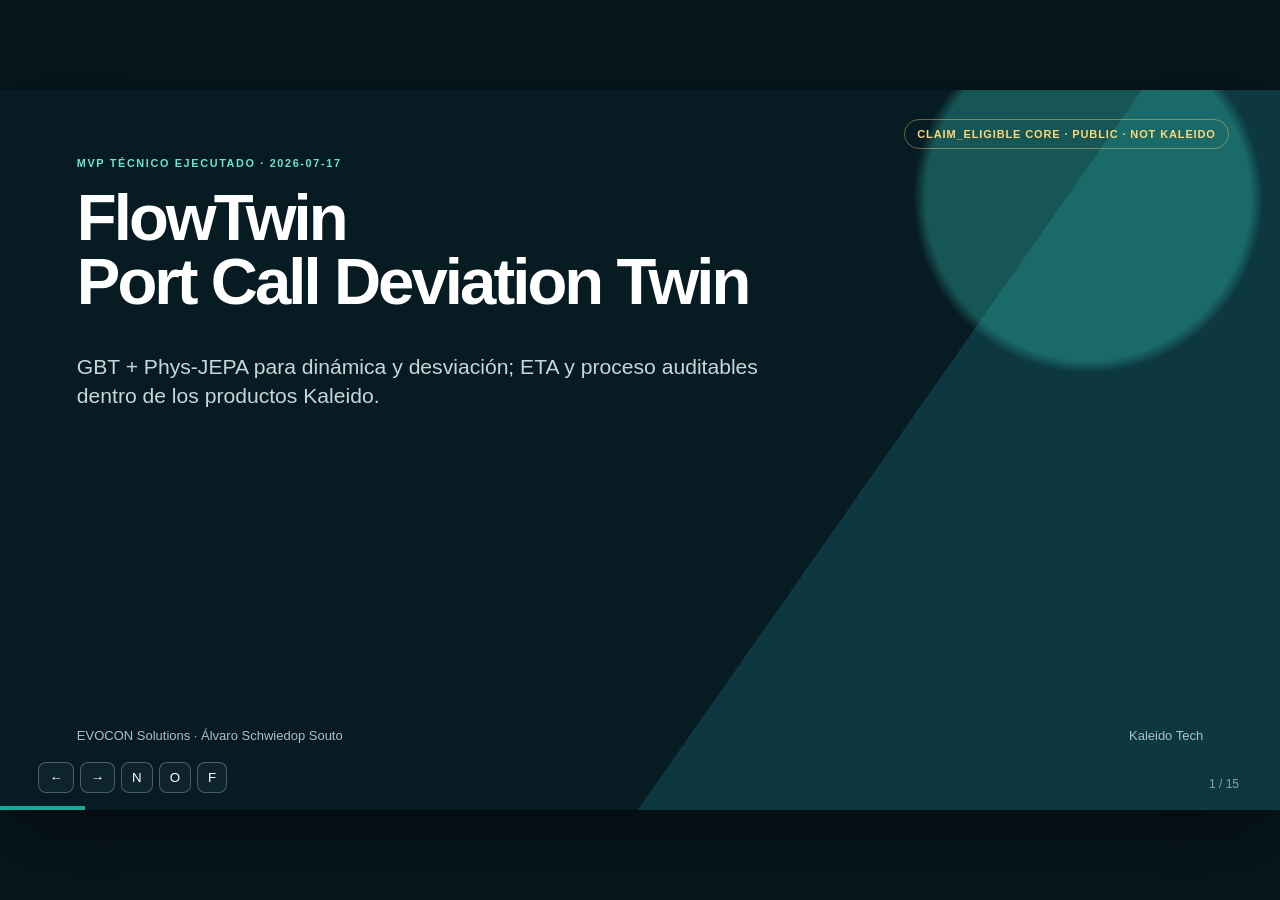
<file: presentacion/Kaleido_FlowTwin_Presentacion.html>
<!doctype html>
<html lang="es"><head><meta charset="utf-8"><meta name="viewport" content="width=device-width,initial-scale=1">
<title>Kaleido FlowTwin - MVP técnico</title>
<style>
:root{--ink:#10272f;--muted:#61747b;--paper:#f5f7f5;--white:#fff;--line:#dce5e2;--teal:#18a999;--blue:#2f6bff;--gold:#f2b134;--red:#d85c5c;--violet:#7c5cfc}
*{box-sizing:border-box}html,body{margin:0;width:100%;height:100%;overflow:hidden;background:#07171d;font-family:Inter,Segoe UI,Arial,sans-serif;color:var(--ink)}
body{display:grid;place-items:center}.deck{width:min(100vw,177.78vh);height:min(100vh,56.25vw);position:relative;background:var(--paper);overflow:hidden;box-shadow:0 24px 80px #0008}
.slide{position:absolute;inset:0;padding:5.2% 6%;opacity:0;transform:translateX(3%);pointer-events:none;transition:opacity .35s ease,transform .35s ease;display:flex;flex-direction:column}.slide.active{opacity:1;transform:none;pointer-events:auto}.slide:before{content:attr(data-number);position:absolute;right:3.2%;bottom:2.6%;font-size:12px;color:#8da0a5}
h1{font-size:clamp(34px,5.1vw,78px);line-height:.98;margin:.1em 0 .25em;letter-spacing:-.045em}h2{font-size:clamp(25px,3.35vw,51px);line-height:1.02;margin:0 0 1.6%;letter-spacing:-.035em}h3{font-size:clamp(16px,1.55vw,25px);margin:.1em 0 .35em}p,li{font-size:clamp(13px,1.25vw,20px);line-height:1.38}.small{font-size:clamp(11px,1vw,16px)}.muted{color:var(--muted)}
.eyebrow{font-size:clamp(10px,.85vw,14px);text-transform:uppercase;letter-spacing:.15em;font-weight:800;color:var(--teal);margin-bottom:1%}.claim{display:inline-flex;align-items:center;gap:8px;border:1px solid #e2ad37;background:#fff3d4;color:#785207;border-radius:99px;padding:7px 12px;font-size:12px;font-weight:800}.claim:before{content:"";width:7px;height:7px;background:var(--gold);border-radius:50%}
.grid{display:grid;gap:2%}.g2{grid-template-columns:repeat(2,1fr)}.g3{grid-template-columns:repeat(3,1fr)}.g4{grid-template-columns:repeat(4,1fr)}.card{background:var(--white);border:1px solid var(--line);border-radius:18px;padding:5%;box-shadow:0 8px 22px #17323b0a}.card.teal{background:#e8f8f4;border-color:#b8e8dd}.card.blue{background:#eaf0ff;border-color:#c6d4ff}.card.red{background:#fff0ee;border-color:#f3c5bf}.card.gold{background:#fff6df;border-color:#f1d897}
.metric{font-size:clamp(24px,3.2vw,52px);font-weight:850;letter-spacing:-.04em;color:var(--blue)}.metric.teal{color:var(--teal)}.metric.red{color:var(--red)}.metric small{display:block;font-size:12px;font-weight:600;letter-spacing:0;color:var(--muted)}
.banner{padding:2.2%;border-radius:16px;background:var(--ink);color:#fff;font-size:clamp(15px,1.55vw,25px);line-height:1.25}.pipeline{display:grid;grid-template-columns:repeat(6,1fr);gap:1.1%;align-items:stretch}.pipe{position:relative;background:#fff;border:1px solid var(--line);border-radius:14px;padding:12% 7%;font-weight:750;font-size:clamp(10px,.86vw,14px);text-align:center;display:grid;place-items:center}.pipe:not(:last-child):after{content:"→";position:absolute;right:-10%;top:40%;z-index:2;color:var(--teal);font-size:18px}
.split{display:grid;grid-template-columns:1.05fr .95fr;gap:3%;min-height:0;flex:1}.chart{width:100%;height:100%;object-fit:contain;background:#fff;border:1px solid var(--line);border-radius:18px}.checks{list-style:none;padding:0;margin:0}.checks li{position:relative;padding:.55em 0 .55em 1.6em;border-bottom:1px solid var(--line)}.checks li:before{content:"✓";position:absolute;left:0;color:var(--teal);font-weight:900}.checks li.fail:before{content:"×";color:var(--red)}.checks li.warn:before{content:"!";color:var(--gold)}
.timeline{display:grid;grid-template-columns:repeat(4,1fr);gap:1.5%;margin-top:2%}.phase{border-top:5px solid var(--teal);background:#fff;border-radius:8px 8px 16px 16px;padding:9%}.phase:nth-child(2){border-color:var(--blue)}.phase:nth-child(3){border-color:var(--gold)}.phase:nth-child(4){border-color:var(--violet)}
.cover{background:radial-gradient(circle at 85% 15%,#36d7c550 0 13%,transparent 14%),linear-gradient(125deg,#071b22 0 64%,#0d3840 64%);color:#fff}.cover .eyebrow{color:#6ce4d2}.cover .lead{font-size:clamp(17px,1.65vw,28px);max-width:65%;color:#c4d7dc}.cover .meta{margin-top:auto;display:flex;justify-content:space-between;color:#a9c0c5;font-size:13px}.watermark{position:absolute;right:4%;top:4%;color:#ffd676;border:1px solid #ffd67666;padding:8px 12px;border-radius:99px;font-size:11px;font-weight:800;letter-spacing:.08em}
.callout{border-left:5px solid var(--teal);padding:1.5% 2.2%;background:#fff;border-radius:0 12px 12px 0}.source{font-size:10px;color:#73868b}.notes{display:none}.notes-on .notes{display:block;position:absolute;left:3%;right:3%;bottom:5%;background:#06171ef2;color:#fff;padding:16px;border-radius:12px;font-size:13px;z-index:8}.nav{position:absolute;left:3%;bottom:2.4%;display:flex;gap:6px;z-index:10}.nav button{border:1px solid #ffffff44;background:#10272fdd;color:#fff;border-radius:8px;padding:7px 10px;cursor:pointer}.progress{position:absolute;left:0;bottom:0;height:4px;background:var(--teal);transition:width .3s;z-index:12}.overview .slide{opacity:1;transform:none;pointer-events:auto;position:relative;display:flex;width:25%;height:25%;float:left;padding:1.2%;border:1px solid #ccd8d4;overflow:hidden}.overview{display:block;overflow:auto;background:#dce5e2}.overview .slide *{font-size:8px!important}.overview .slide h1,.overview .slide h2{font-size:13px!important}.overview .nav,.overview .progress{display:none}
.active .reveal{animation:rise .55s ease both}.active .reveal.d2{animation-delay:.12s}.active .reveal.d3{animation-delay:.24s}@keyframes rise{from{opacity:0;transform:translateY(12px)}to{opacity:1;transform:none}}@media(prefers-reduced-motion:reduce){*{animation:none!important;transition:none!important}}
</style></head><body><main class="deck" id="deck">
<section class="slide cover active" data-number="1 / 15"><span class="watermark">CLAIM_ELIGIBLE CORE · PUBLIC · NOT KALEIDO</span><div class="eyebrow">MVP técnico ejecutado · 2026-07-17</div><h1>FlowTwin<br>Port Call Deviation Twin</h1><p class="lead">GBT + Phys-JEPA para dinámica y desviación; ETA y proceso auditables dentro de los productos Kaleido.</p><div class="meta"><span>EVOCON Solutions · Álvaro Schwiedop Souto</span><span>Kaleido Tech</span></div><aside class="notes">Abrir con 2,635 a 2,326 km en 57 viajes futuros. Aclarar que el core público pasa y el gate completo/Kaleido sigue cerrado.</aside></section>

<section class="slide" data-number="2 / 15"><div class="eyebrow">Encaje actualizado</div><h2>Kaleido ya tiene las superficies correctas</h2><div class="grid g2 reveal"><div class="card teal"><h3>Shipping Board + Freight Intelligence</h3><p>Port Call Deviation Twin: trayectoria esperada, shortfall físico, excepción y ETA probabilística.</p></div><div class="card blue"><h3>Trace Port + TWINPORTS</h3><p>Memoria de proyectos, eventos, turnos, activos y espacio; consume la excepción y explica la consecuencia operativa.</p></div></div><div class="banner reveal d2" style="margin-top:2.2%">No proponemos otra plataforma: proponemos <b>Predictive Operations</b> como capa read-only entre productos existentes.</div><p class="source">Fuentes oficiales Kaleido; benchmarks: NOAA MarineCadastre AIS y OCEL 2.0 Logistics.</p><aside class="notes">La entrada inmediata es Shipping Board/Freight Intelligence; Trace Port requiere export propio.</aside></section>

<section class="slide" data-number="3 / 15"><div class="eyebrow">Qué se ha construido</div><h2>Un producto candidato con gates separados</h2><div class="grid g4 reveal"><div class="card"><div class="metric teal">Phys-JEPA<small>estado + futuros 0,5/1/2 h</small></div></div><div class="card"><div class="metric">GBT<small>trayectoria + ETA floors</small></div></div><div class="card"><div class="metric">OCEL<small>objetos + proceso</small></div></div><div class="card"><div class="metric red">M7<small>API + dashboard read-only</small></div></div></div><ul class="checks reveal d2"><li>Viajes agrupados y holdout futuro prehasheado.</li><li>VISReg, SIGReg, VICReg y none probados con tres seeds.</li><li>70 tests, Ruff y mypy verificados.</li><li class="warn"><code>claim_eligible</code> solo para el core público; gate completo/Kaleido cerrado.</li></ul><aside class="notes">Los casos Warehouse y LaDe permanecen auditados como rechazado/invalidados.</aside></section>

<section class="slide" data-number="4 / 15"><div class="eyebrow">Datos y protocolo</div><h2>Holdout posterior, congelado antes de abrir</h2><div class="grid g4 reveal"><div class="card"><div class="metric teal">45<small>días AIS NOAA totales</small></div></div><div class="card"><div class="metric">57<small>viajes clean test</small></div></div><div class="card"><div class="metric">750<small>muestras multihorizonte</small></div></div><div class="card"><div class="metric">3<small>seeds 11/42/73</small></div></div></div><div class="split reveal d2" style="margin-top:2%"><div class="card"><h3>Split agrupado</h3><p><b>341</b> train · <b>83</b> validación · <b>57</b> test</p><p class="small muted">Test 8–14 febrero. Config/código/umbrales congelados; test no influyó.</p></div><div class="card gold"><h3>Frontera</h3><p class="small">Datos públicos EE. UU.; desviación física proxy de 10 km, no incidente Kaleido ni acción causal.</p></div></div><aside class="notes">Commit limpio cdae9b7; manifest y hashes antes de construir targets.</aside></section>

<section class="slide" data-number="5 / 15"><div class="eyebrow">Process intelligence sin ML</div><h2>El sistema ya entrega valor descriptivo</h2><div class="grid g4 reveal"><div class="card"><div class="metric teal">35,372<small>eventos OCEL</small></div></div><div class="card"><div class="metric">13,882<small>objetos</small></div></div><div class="card"><div class="metric">74,272<small>relaciones evento-objeto</small></div></div><div class="card"><div class="metric">47<small>variantes</small></div></div></div><div class="callout reveal d2" style="margin-top:2%"><b>Qué mostraría en Trace Port:</b> variantes reales, esperas, rework, cuellos de botella, conformance y calidad temporal, incluso si todavía no hay suficiente señal para un predictor.</div><aside class="notes">Esto responde a la falta de histórico: el primer entregable no depende de deep learning.</aside></section>

<section class="slide" data-number="6 / 15"><div class="eyebrow">Baseline complementario</div><h2>GBT conserva ETA: 1,88 horas de error medio</h2><div class="split"><div><object class="chart reveal" data="assets/model_comparison.svg" type="image/svg+xml"></object></div><div class="reveal d2"><div class="card teal"><h3>Boosting ETA</h3><div class="metric teal">1.88 h<small>MAE test · IC95 % 1.70–2.08 h</small></div></div><div class="grid g2" style="margin-top:3%"><div class="card"><div class="metric">1.37 h<small>error mediano</small></div></div><div class="card gold"><div class="metric">60.6%<small>dentro de ±2 h</small></div></div></div><p class="small muted">Benchmark 1–7 febrero, 85 viajes; estado <code>smoke_only</code>.</p></div></div><div class="callout">JEPA no sustituye esta salida: el probe escaso no supera su gate del 1%.</div><aside class="notes">ETA sigue siendo GBT. El resultado Phys-JEPA es de trayectoria/desviación.</aside></section>

<section class="slide" data-number="7 / 15"><div class="eyebrow">Horizonte, incertidumbre y límites</div><h2>Funciona como demo; aún debe aprender a abstenerse</h2><div class="grid g3 reveal"><div class="card teal"><div class="metric teal">1.49 h<small>MAE con 2–6 h de anticipación</small></div></div><div class="card"><div class="metric">2.13 h<small>MAE con 6–12 h</small></div></div><div class="card gold"><div class="metric">94.5%<small>cobertura P90</small></div></div></div><div class="grid g2 reveal d2" style="margin-top:2%"><div class="card"><h3>Incertidumbre visible</h3><p>La cobertura supera el 90 %, pero el intervalo tiene 9.04 h de anchura media. Hace falta calibración por puerto y abstención.</p></div><div class="card red"><h3>Generalización limitada</h3><p>87.6% de los prefijos de test son Nueva Orleans; Houston y Los Ángeles tienen menos viajes. EE. UU. no sustituye Vigo ni datos Kaleido.</p></div></div><aside class="notes">No ocultar la anchura. El punto es bueno para un demostrador; el intervalo aún no es de piloto.</aside></section>

<section class="slide" data-number="8 / 15"><div class="eyebrow">Anticolapso y selección</div><h2>VISReg, SIGReg, VICReg y none: 0 colapsos</h2><div class="split"><object class="chart reveal" data="assets/phys_jepa_regularizers.svg" type="image/svg+xml"></object><ul class="checks reveal d2"><li>VICReg gana validación: 3.124 km.</li><li>None 3.129 · VISReg 3.143 · SIGReg 3.204.</li><li>Plain JEPA + VISReg: 3.313 km.</li><li class="warn">La física residual aporta más que la diferencia entre regularizadores.</li></ul></div><div class="callout">VICReg se congela por validación; ninguna elección usa el test limpio.</div><aside class="notes">El antiguo Warehouse mostró colapso sin SIGReg; aquí no. No universalizar el ganador.</aside></section>

<section class="slide" data-number="9 / 15"><div class="eyebrow">Resultado limpio</div><h2>GBT + Phys-JEPA mejora la dinámica portuaria</h2><div class="split"><object class="chart reveal" data="assets/phys_jepa_clean.svg" type="image/svg+xml"></object><div class="reveal d2"><div class="card teal"><h3>Ensemble de tres modelos</h3><div class="metric teal">2.326 km<small>vs GBT 2.635 · mejora 11.72%</small></div></div><div class="card blue" style="margin-top:3%"><h3>Incertidumbre emparejada</h3><p class="small">IC95% mejora 5.90%–17.13%; P(mejora) 0.9995; 57 viajes.</p></div><p class="small muted">Media individual 2.587 ± 0.053 km; gana 3/3 seeds.</p></div></div><aside class="notes">Distinguir media de seeds (estabilidad) de ensemble (candidato servido).</aside></section>

<section class="slide" data-number="10 / 15"><div class="eyebrow">Gates independientes</div><h2>El core pasa; el producto completo no</h2><div class="grid g2 reveal"><div class="card teal"><h3>Core físico · conservar shadow</h3><ul class="checks"><li>AUPRC 0.880 → 0.904;</li><li>rango efectivo 11.42–12.46;</li><li>cobertura 90%: 89.79%;</li><li>mejora de trayectoria en 3/3 seeds.</li></ul></div><div class="card red"><h3>Heads escasos · rechazar</h3><ul class="checks"><li class="fail">ETA 1.133 → 1.127 h: 0.59%;</li><li class="fail">delay AUPRC 0.619 → 0.606;</li><li class="warn">banda media 12.00 km;</li><li class="warn">sin acciones/causalidad.</li></ul></div></div><div class="banner reveal d2" style="margin-top:2%">Decisión: GBT + Phys-JEPA para trayectoria/desviación; GBT-only para ETA; delay fuera.</div><aside class="notes">Claim eligible solo para el core público. Promotion.clean_public_test y Kaleido siguen false.</aside></section>

<section class="slide" data-number="11 / 15"><div class="eyebrow">Decisiones basadas en evidencia</div><h2>Qué entra en la demo y qué queda fuera</h2><div class="grid g2 reveal"><div class="card teal"><h3>Demostrar ahora</h3><ul class="checks"><li>Port Call Deviation Twin shadow;</li><li>ETA GBT + intervalos;</li><li>process mining OCEL;</li><li>audit trail/API read-only.</li></ul></div><div class="card gold"><h3>No promocionar</h3><ul class="checks"><li>head de delay Phys-JEPA;</li><li>acción causal sin acciones reales;</li><li>Warehouse ~734 min y LaDe;</li><li>precisión/ROI Kaleido.</li></ul></div></div><div class="banner reveal d2" style="margin-top:2%">JEPA ya gana un core específico; no recibe permiso para ganar por arrastre.</div><aside class="notes">LaDe v1 desalineado y v2 con oracle; se conservan en el ledger.</aside></section>

<section class="slide" data-number="12 / 15"><div class="eyebrow">Arquitectura de integración</div><h2>Una capa predictiva dentro del ecosistema Kaleido</h2><div class="pipeline reveal"><div class="pipe">AIS + Shipping Board<br>posición/escala</div><div class="pipe">Física conocida<br>curso constante</div><div class="pipe">Phys-JEPA<br>estado/futuros</div><div class="pipe">GBT<br>trayectoria + ETA</div><div class="pipe">Trace Port/OCEL<br>consecuencia</div><div class="pipe">Conformal<br>API read-only</div></div><div class="grid g3 reveal d2" style="margin-top:3%"><div class="card"><h3>Cutoff visible</h3><p class="small muted">Qué posiciones y eventos conocía.</p></div><div class="card"><h3>Gate visible</h3><p class="small muted">Qué salida está aprobada o rechazada.</p></div><div class="card"><h3>Humano decide</h3><p class="small muted">Sin escritura ni control automático.</p></div></div><aside class="notes">Trace Port recibe una excepción, no una orden.</aside></section>

<section class="slide" data-number="13 / 15"><div class="eyebrow">Producto demostrable</div><h2>Dashboard read-only: explorar, auditar y exportar</h2><div class="grid g3 reveal"><div class="card blue"><h3>Operación viva</h3><p>Búsqueda/filtros, timeline, P50/P90, objetos, cutoff y revisión de plan.</p></div><div class="card teal"><h3>Evidencia</h3><p>Escalera de modelos, interpretación del MAE, model card y export JSON/CSV.</p></div><div class="card gold"><h3>Escenarios</h3><p>Solo acciones aprobadas, ranking sintético y etiqueta de no ahorro realizado.</p></div></div><div class="callout reveal d2" style="margin-top:2.5%"><b>Formato:</b> web local para reunión, tab integrable para piloto, API versionada y audit trail copiable; ninguna escritura a sistemas fuente.</div><aside class="notes">Abrir la demo tras esta slide. Mostrar filtros, auditoría, evidencia, export y escenario sin afirmar que son datos Kaleido.</aside></section>

<section class="slide" data-number="14 / 15"><div class="eyebrow">Piloto con Kaleido</div><h2>Cuatro gates, una petición pequeña</h2><div class="timeline reveal"><div class="phase"><h3>1 · Contrato</h3><p class="small">Esquema + 3–5 operaciones para validar semántica.</p></div><div class="phase"><h3>2 · Evidencia</h3><p class="small">Histórico completo, planes y revisiones, outcomes.</p></div><div class="phase"><h3>3 · Shadow</h3><p class="small">4–8 semanas, falsas alertas, lead time y operador.</p></div><div class="phase"><h3>4 · Producto</h3><p class="small">Integración, buyer, coste real y packaging.</p></div></div><div class="banner reveal d2" style="margin-top:2.6%">Siguiente paso: sesión de 90 minutos sobre una operación repetible + export read-only pseudonimizado.</div><aside class="notes">Cerrar con fecha, propietario técnico, propietario operativo y export. No con un debate de arquitectura.</aside></section>

<section class="slide cover" data-number="15 / 15"><span class="watermark">EVIDENCE FIRST</span><div class="eyebrow">La propuesta</div><h1>Shipping Board anticipa.<br>Trace Port explica.<br>FlowTwin conecta.</h1><p class="lead">Un core Phys-JEPA que ya mejora en público. Un gate completo que aún exige datos Kaleido.</p><div class="meta"><span>EVOCON Solutions</span><span>¿Acordamos operación, responsables y muestra?</span></div><aside class="notes">Pausa. Pedir el siguiente paso concreto.</aside></section>

<div class="nav"><button id="prev" aria-label="Anterior">←</button><button id="next" aria-label="Siguiente">→</button><button id="notes" aria-label="Notas">N</button><button id="overview" aria-label="Vista general">O</button><button id="full" aria-label="Pantalla completa">F</button></div><div class="progress" id="progress"></div>
</main><script>
const deck=document.getElementById('deck'),slides=[...document.querySelectorAll('.slide')],bar=document.getElementById('progress');let index=0;
function show(i){index=Math.max(0,Math.min(slides.length-1,i));slides.forEach((s,n)=>s.classList.toggle('active',n===index));bar.style.width=((index+1)/slides.length*100)+'%';}
document.getElementById('next').onclick=()=>show(index+1);document.getElementById('prev').onclick=()=>show(index-1);document.getElementById('notes').onclick=()=>deck.classList.toggle('notes-on');document.getElementById('overview').onclick=()=>deck.classList.toggle('overview');document.getElementById('full').onclick=()=>document.fullscreenElement?document.exitFullscreen():document.documentElement.requestFullscreen();
addEventListener('keydown',e=>{if(['ArrowRight','PageDown',' '].includes(e.key))show(index+1);if(['ArrowLeft','PageUp'].includes(e.key))show(index-1);if(e.key.toLowerCase()==='n')deck.classList.toggle('notes-on');if(e.key.toLowerCase()==='o')deck.classList.toggle('overview');if(e.key.toLowerCase()==='f')document.getElementById('full').click();});show(0);
</script></body></html>
</file>
